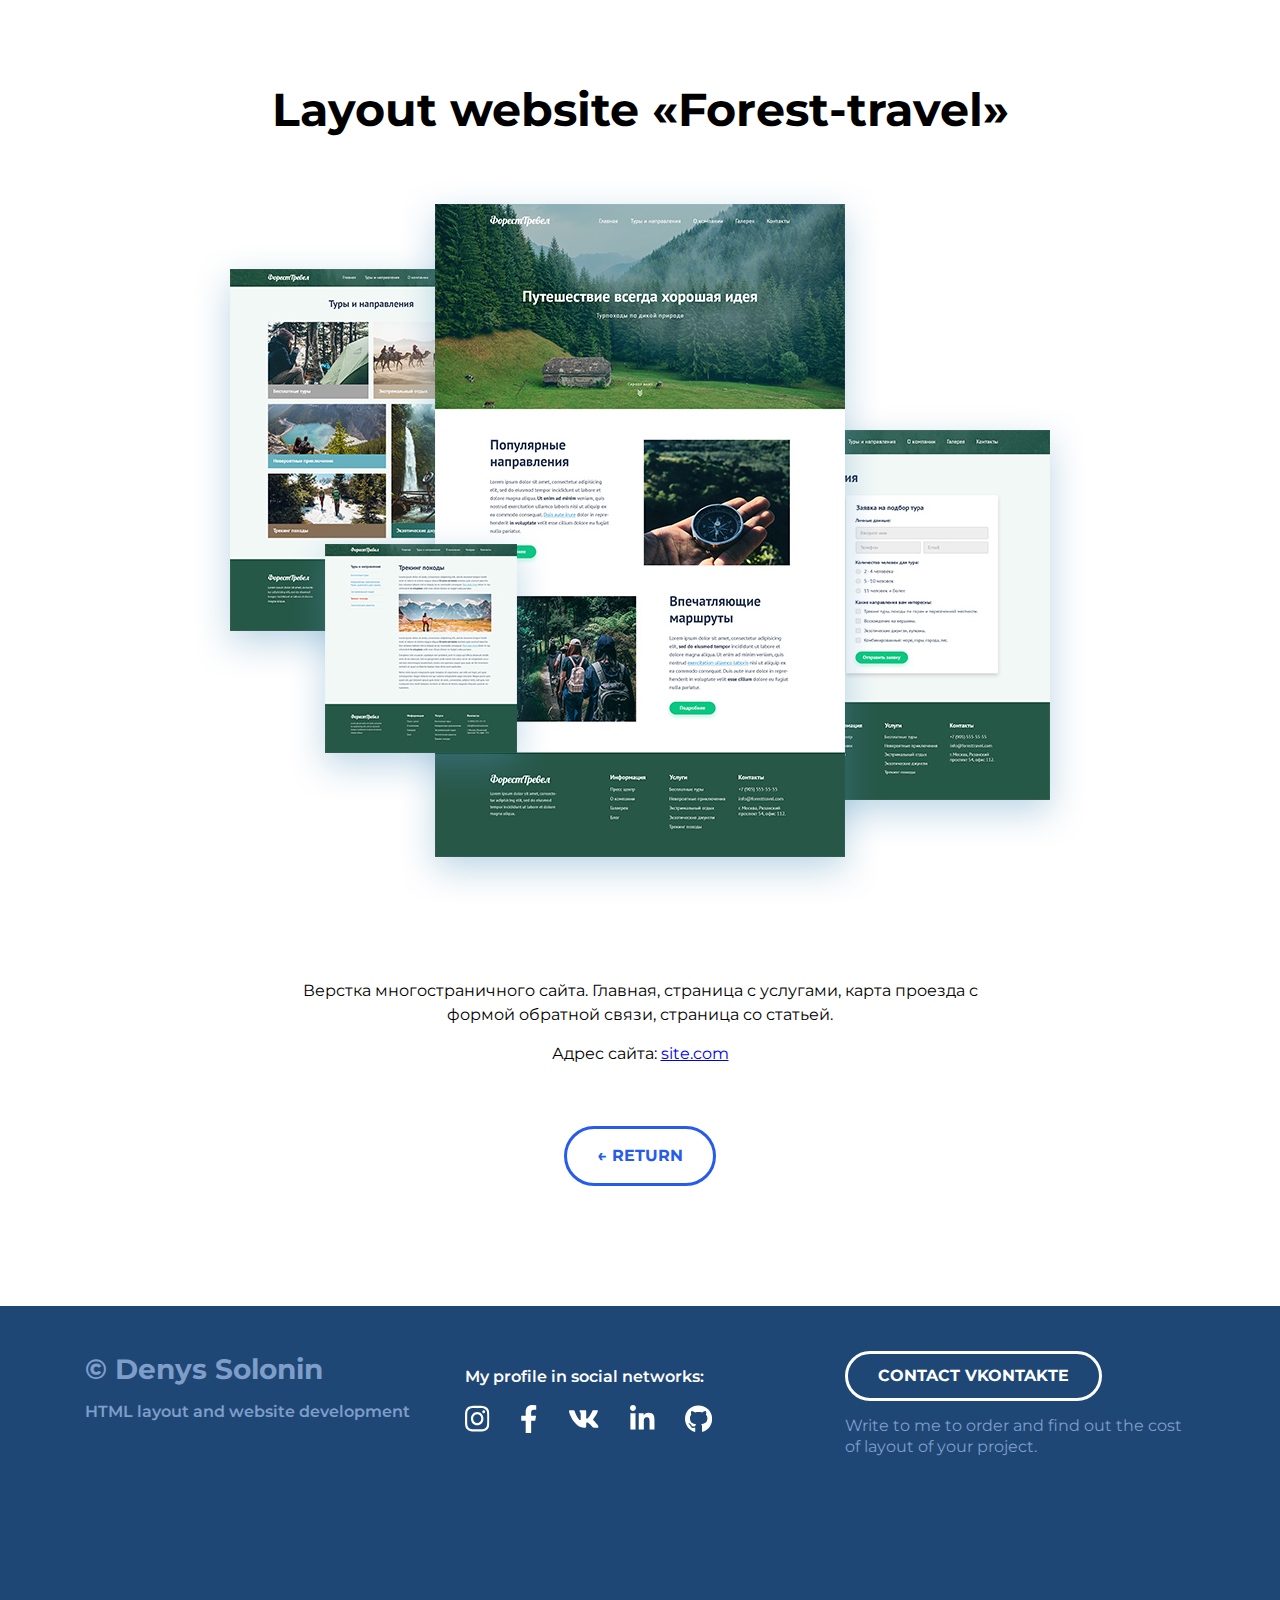
<file: forest-travel.html>
<!DOCTYPE html>
<html lang="en">
<head>
    <meta charset="UTF-8">
    <meta http-equiv="X-UA-Compatible" content="IE=edge">
    <meta name="viewport" content="width=device-width, initial-scale=1.0">
    <title>Project "Forest travel"</title>
    <link rel="stylesheet" href="./css/main.css">
    <link rel="stylesheet" href="./css/media.css">
    <link href="https://fonts.googleapis.com/css2?family=Montserrat:wght@400;600;700&display=swap" rel="stylesheet">
</head>
<body>
    <main>
        <article class="project">
            <div class="container">
            <h1 class="project-header">Layout website «Forest-travel»</h1>
            <div class="project-img">
                <img src="./img/projects/forest-full.jpg" alt="Layout website «Forest-travel»">
            </div> 

            <div class="project-description">
                <p>Верстка многостраничного сайта. Главная, страница с услугами, карта проезда с формой обратной связи, страница со статьей.</p>
                <p>Адрес сайта: <a href="#">site.com</a> </p>
            </div>

            <a href="index.html" class="project-btn-back">← Return</a>

            </div>
        </article>
    </main>

    <footer class="footer">
        <div class="container">
            <div class="footer-row">
                <!-- footer-copyright -->
                <div class="footer-copyright footer-col">
                    <div class="footer-copyright-name">© Denys Solonin</div>
                    <p>HTML layout and website development</p>
                </div>
                <!-- // footer-copyright -->

                <!-- footer-icons -->
                <div class="footer-icons footer-col">
                    <p>My profile in social networks:</p>
                    <div class="footer-icons-row">
                        <a href="#">
                            <img src="./img/icons/instagram.svg" alt="instagram">
                        </a>
                        <a href="#">
                            <img src="./img/icons/facebook.svg" alt="facebook">
                        </a>
                        <a href="#">
                            <img src="./img/icons/vk.svg" alt="vk">
                        </a>
                        <a href="#">
                            <img src="./img/icons/linkedin.svg" alt="linkedin">
                        </a>
                        <a href="#">
                            <img src="./img/icons/github.svg" alt="github">
                        </a>
                    </div>
                </div>
                <!-- // footer-icons -->
                
                <div class="footer-contacts footer-col">
                    <a class="footer-button" href="https://t.me/haaalk_d" target="_blank">Contact Vkontakte</a>
                    <p>Write to me to order and find out the cost of layout of your project.</p>
                </div>

            </div>
        </div>
    </footer>

</body>
</html>
</file>
<file: css/main.css>
* {
    box-sizing: border-box;
}

html {
    scroll-behavior: smooth;
}

body {
    margin: 0;
    font-family: 'Montserrat', sans-serif;
    color: #000000;
}

img {
    max-width: 100%;
}

.container {
    max-width: 1140px;
    margin-left: auto ;
    margin-right: auto;
    padding-left: 15px;
    padding-right: 15px;
}

.none {
    display: none !important;
}

/* Header */

.header {
    position: relative;

    display: flex;
    flex-direction: column;
    justify-content: center;
    align-items: center;

    width: 100%;
    height: 100vh;

    /* background-color: #556983; */
    /* background-image: url("./../img/header/header-bg.jpg"); */
    background-position: center;
    background-size: cover;
}

.header-title {
    margin: 0;
    margin-bottom: 25px;
    font-weight: 700;
    font-size: 56px;
    line-height: 130%;
    text-align: center;
    color: #FFFFFF;
}

.header-subtitle {
    margin: 0;
    font-weight: bold;  /* bold == 700*/
    font-size: 16px;
    line-height: 150%;
    text-align: center;
    letter-spacing: 0.2em;
    text-transform: uppercase;
    color: #FFFFFF;
}

.header-arrow {
    width: 48px;
    height: 48px;
    /* background-color: red; */

    position: absolute;
    bottom: 30px;
    left: 50%;
    transform: translate(-50%, 0);
}

/* Portfolio */

.portfolio {
    padding-top: 80px;
    padding-bottom: 115px;
}

.portfolio-header {
    margin: 0;
    margin-bottom: 70px;
    font-weight: 700;
    font-size: 46px;
    line-height: 130%;
    text-align: center;
    color: #000000;
}

.portfolio-cards-wrapper {
    display: flex;
    flex-wrap: wrap;
    justify-content: space-between;
}

.card {
    max-width: 540px;
    background-color: #FFFFFF;
    margin-bottom: 30px;
    box-shadow: 0px 10px 20px rgba(126, 155, 189, 0.35);
    transition: transform 0.2s ease-in;
}

.card:hover{
    transform: translateY(-15px);
}

.card-link {
    text-decoration: none;
    padding: 20px;
    display: block;
    color: black;
    transition: color 0.2s ease-in;
}

.card-link:hover {
    color: rgb(39, 91, 236);
}

.card:last-child, .card:nth-last-child(2) {
    margin-bottom: 0;
}

.card-img {
    margin-bottom: 20px;
}

.card-title {
    margin: 0;
    margin-bottom: 13px;
    font-weight: 600;
    font-size: 24px;
    line-height: 130%;
}

.card p {
    margin: 0;
    font-size: 16px;
    line-height: 130%;
}

/* // Portfolio */

/* Footer */

.footer {
    padding-top: 45px;
    padding-bottom: 130px;
    background: #1E4776;
    color: white;
}

.footer-row {
    display: flex;
    justify-content: space-between;
}

.footer-col {
    max-width: 350px;
    flex-grow: 1;
}

.footer-copyright {
    color: #7E9EC9;
    line-height: 1.3;  
}

.footer-copyright-name {
    font-weight: 700;
    font-size: 28px;
    margin-bottom: 15px;
}

.footer-copyright p{
    margin: 0;
    margin-bottom: 15px;
    font-weight: 600;
    font-size: 16px;  
}

.footer-icons {
}

.footer-icons p {
    font-weight: 600;
    font-size: 16px;
    line-height: 1.3;
    color: #FFFFFF;
}

.footer-icons-row {
    display: flex;
    align-items: center;
}

.footer-icons-row > * + * {
    margin-left: 30px;
}

.footer-contacts {
    
}

.footer-button {
    display: inline-block;
    height: 50px;
    border: 3px solid #FFFFFF;
    border-radius: 50px; 

    padding-left: 30px;
    padding-right: 30px;

    font-weight: 700;
    font-size: 16px;
    line-height: 44px;
    text-transform: uppercase;
    text-decoration: none;

    color: #FFFFFF;

    transition: all 0.2s ease-in;
}

.footer-button:hover {
    background-color: white;
    color: #1E4776;
}

.footer-contacts p{
    margin: 15px 0;
    font-size: 16px;
    line-height: 1.3;
    color: #7E9EC9;
}

/* // Footer */

/* Project Forest-travel */

.project {
    padding-top: 80px;
    padding-bottom: 120px;
    text-align: center;
}

.project-header {
    margin: 0;
    margin-bottom: 40px;
    font-weight: 700;
    font-size: 46px;
    line-height: 1.3;
}

.project-img {
    margin-bottom: 70px;
}

.project-description {
    margin: 0 auto 60px;
    max-width: 730px;
}

.project-description p {
    margin-top: 0;
    margin-bottom: 15px;
    font-size: 16px;
    line-height: 1.5;
}

.project-btn-back {
    display: inline-block;
    height: 60px;
    padding-left: 30px;
    padding-right: 30px;

    border: 3px solid #275BEC;
    border-radius: 50px; 

    color: #275BEC;
    font-weight: 700;
    font-size: 16px;
    line-height: 54px;
    text-transform: uppercase;
    text-decoration: none;

    transition: all 0.2s ease-in;
}

.project-btn-back:hover {
    background-color: #275BEC;
    color: white;
}

.block {
    width: 800px;
    height: 400px;
    background-color: purple;
}
</file>
<file: css/media.css>
@media (max-width: 1140px) {
    .card {
        width: calc(50% - 15px);
    }

    .footer {
        padding-top: 40px;
        padding-bottom: 60px;
    }

    .footer-row {
        flex-direction: column-reverse;
        align-items: center;
        text-align: center;

    }

    .footer-col {
        margin-bottom: 50px;
    }

    .footer-col:first-child {
        margin-bottom: 0;
    }
}


@media (max-width: 760px) {
    .header-title {
        font-size: 32px;
    }

    .header-subtitle {
        font-size: 14px;
    }

    .portfolio {
        padding-top: 40px;
        padding-bottom: 60px;
    }

    .portfolio-header {
        font-size: 32px;
        margin-bottom: 30px;
    }

    .portfolio-cards-wrapper {
        justify-content: center;
    }

    .card {
        max-width: 530px;
        width: 100%;
    }

    .card:nth-last-child(2) {
        margin-bottom: 30px;
    }

    .card-link {
        padding: 15px;
    }

    .card-img {
        margin-bottom: 10px;
    }

    .card-title {
        font-size: 18px;
        margin-bottom: 10px;
    }

    .card p {
        font-size: 14px;
    }

    .footer-copyright-name {
        font-size: 18px;
        margin-bottom: 5px;
    }

    .footer-copyright p {
        font-size: 14px;
        margin-bottom: 5px;
    }

    .footer-icons p {
        font-size: 14px;
    }
    
    .footer-contacts p{
        font-size: 14px;
        margin: 0;
        margin-top: 15px;
    }

    .project {
        padding: 40px 0 60px;
    }

    .project-header {
        font-size: 28px;
        margin-bottom: 30px;
    }

    .project-img {
        margin-bottom: 20px;
    }

    .project-description {
        margin-bottom: 50px;
    }

    .project-btn-back {
        padding: 0 10px;
        width: 100%;
        max-width: 320px;
    }
}
</file>
